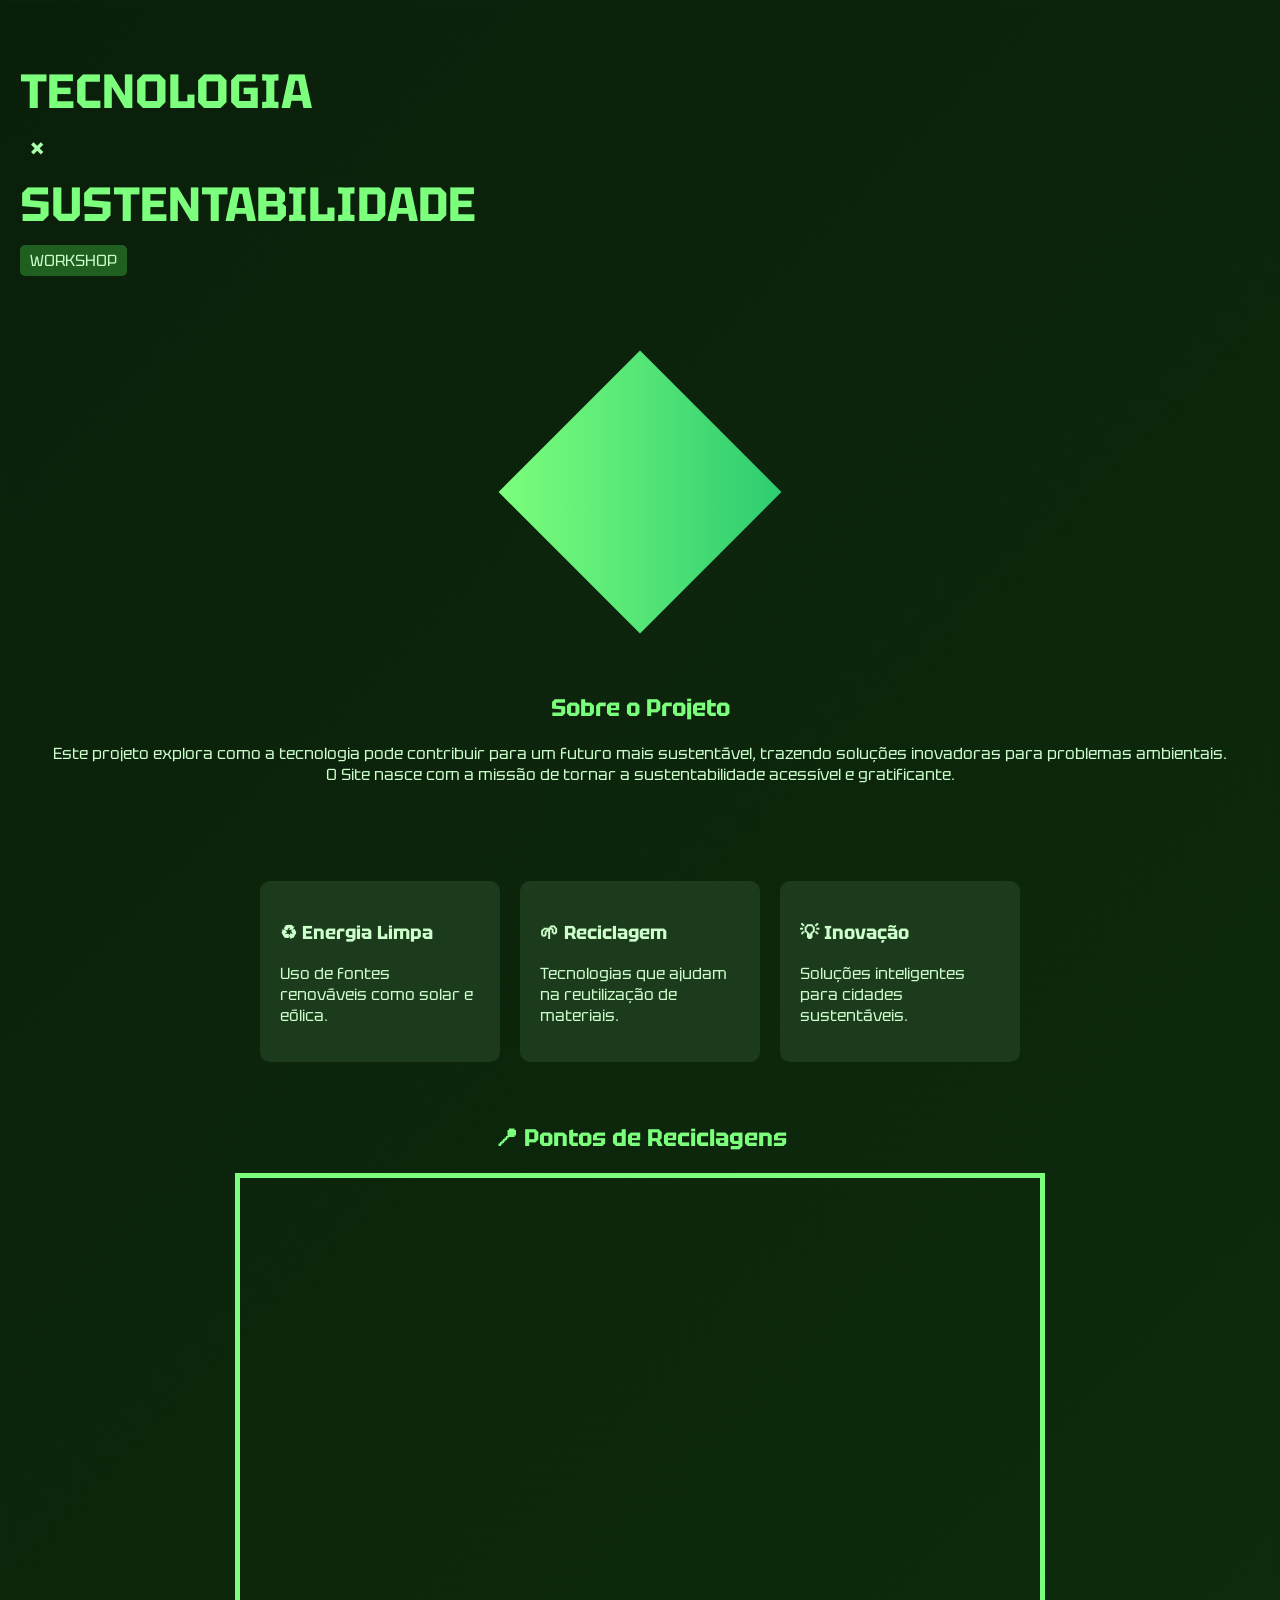
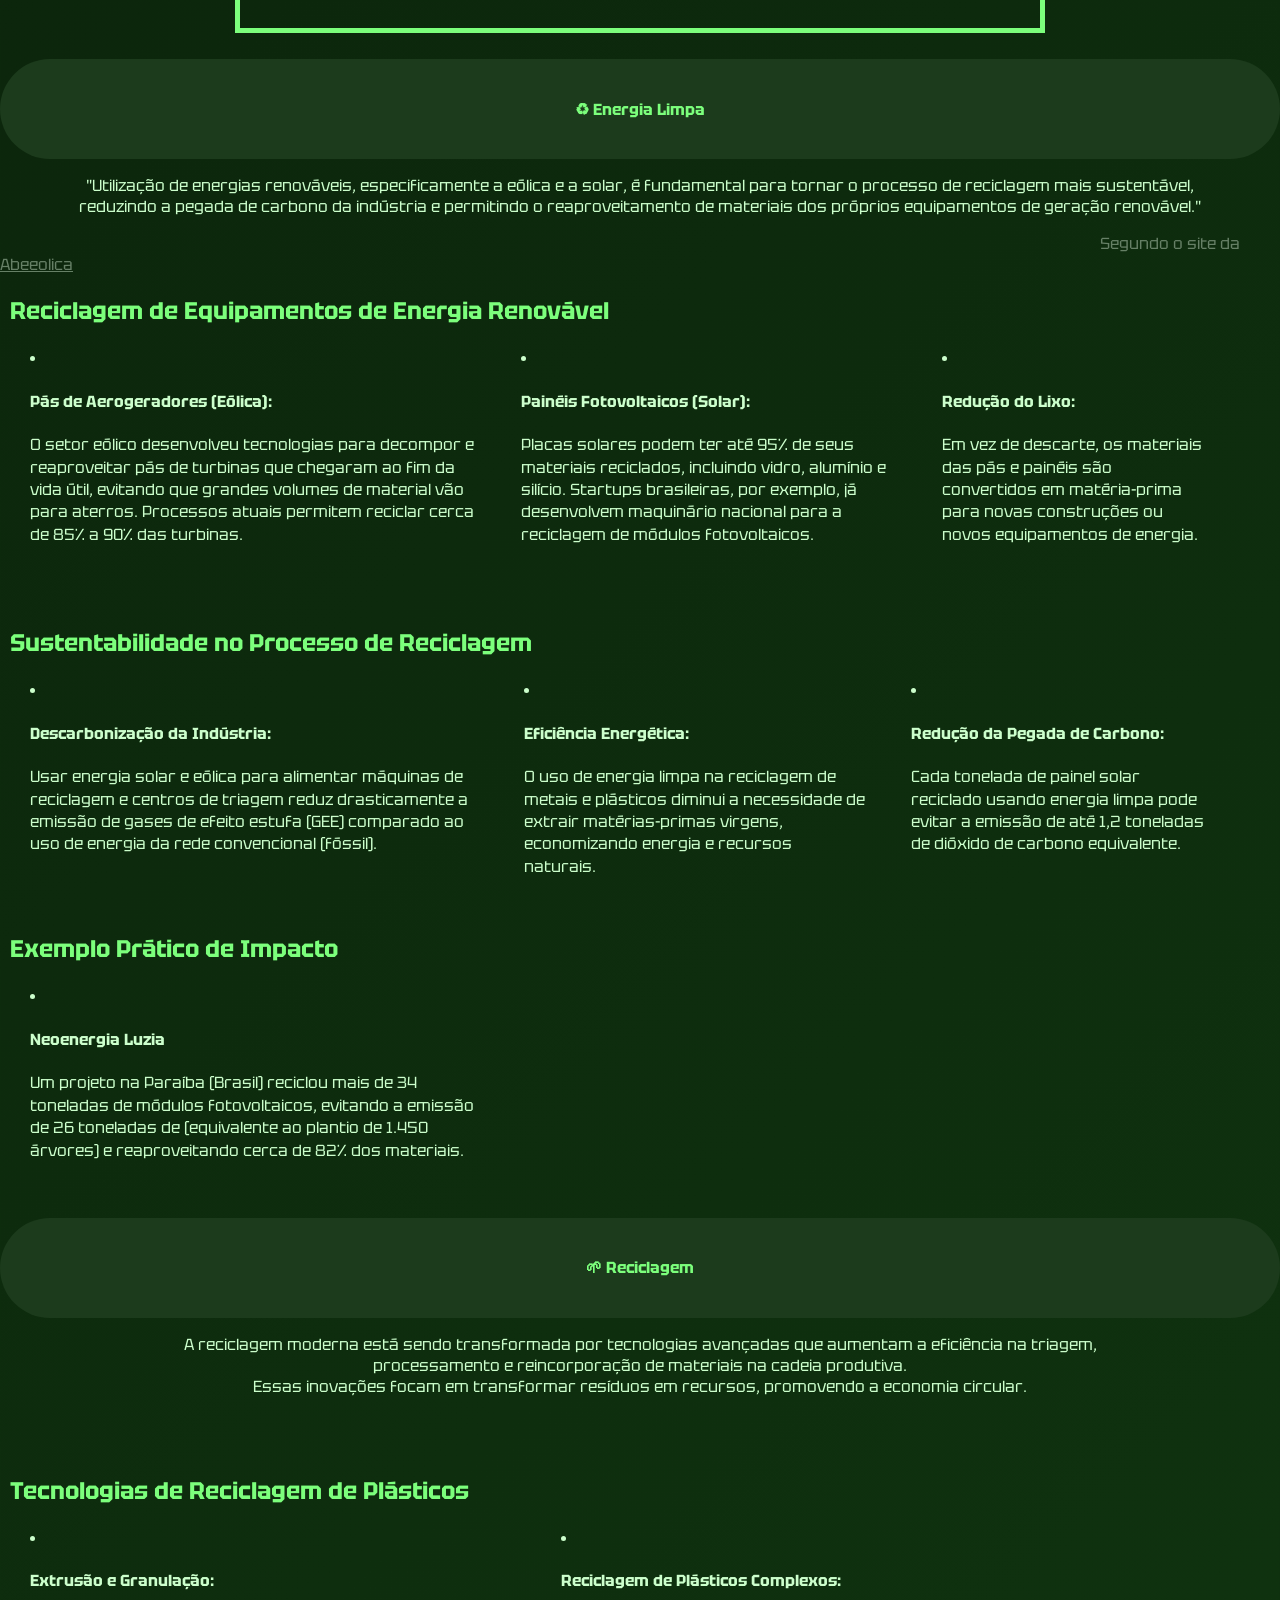
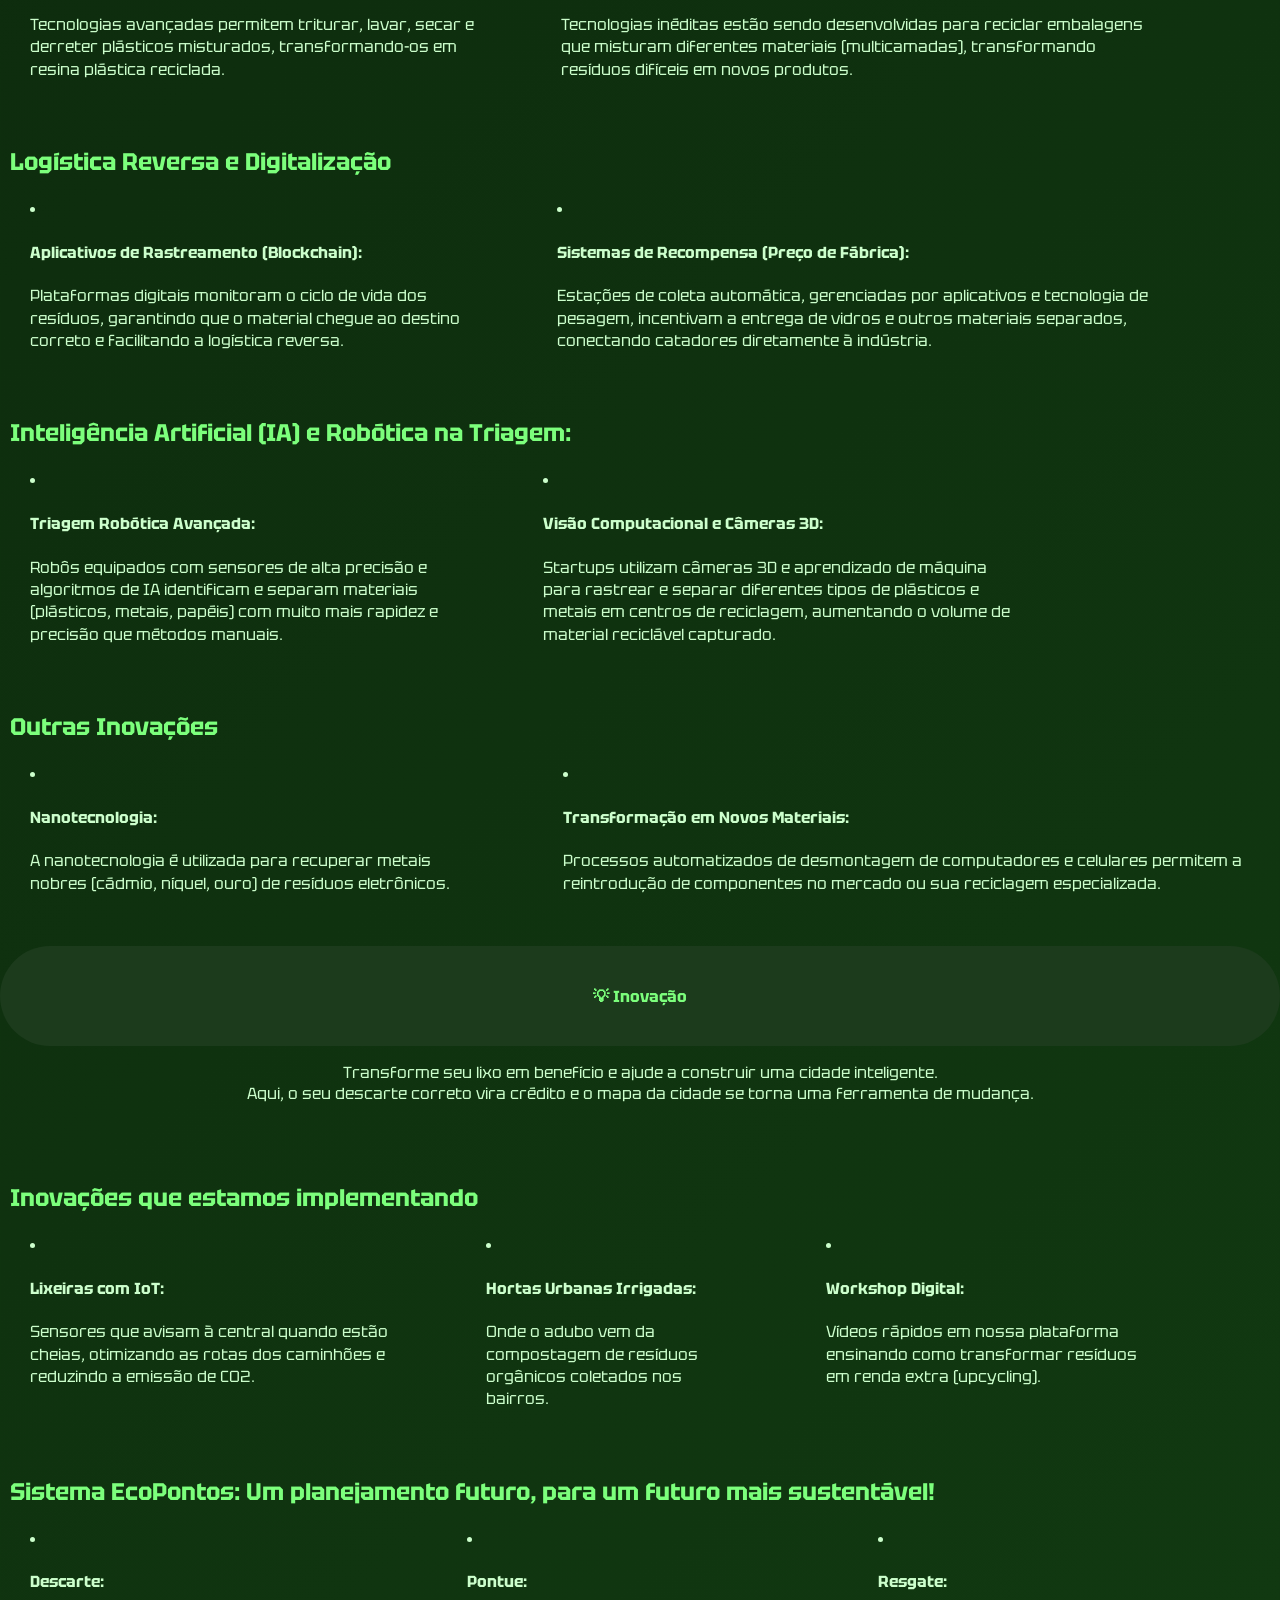
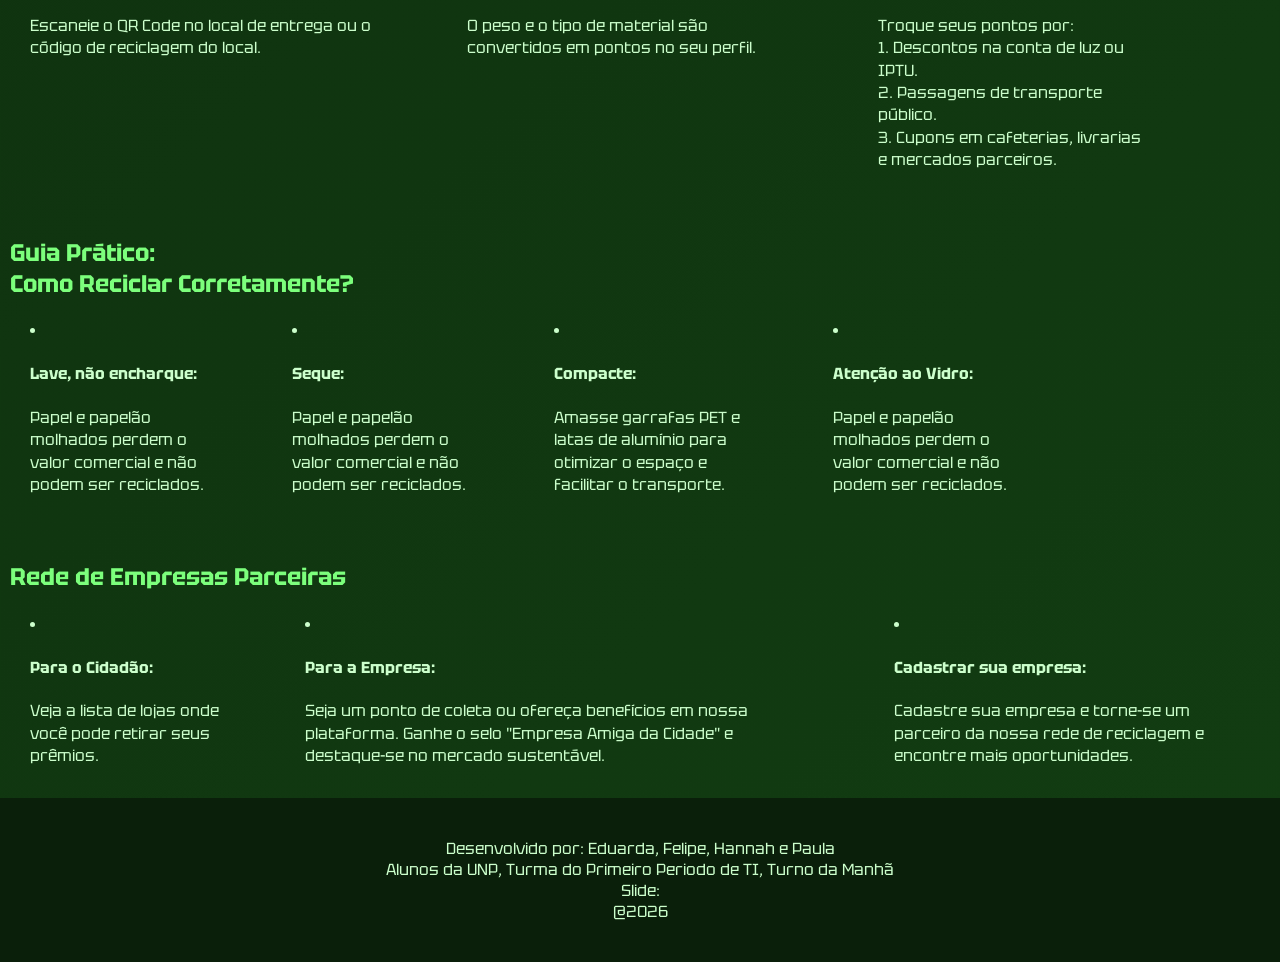
<file: index.html>
<!DOCTYPE html>
<html lang="pt-BR">
<head>
  <meta charset="UTF-8">
  <title>Tecnologia x Sustentabilidade</title>
  <link rel="stylesheet" href="style.css">
  <link rel="icon" type="image/png" sizes="32x32" href="icon.png">
</head>
<body>

  <header>
    <h1>TECNOLOGIA</h1>
    <h2>×</h2>
    <h1>SUSTENTABILIDADE</h1>
    <p class="sub">WORKSHOP</p>
  </header>

  <section class="hero">
    <div class="box"></div>
  </section>

  <section class="content">
    <h2>Sobre o Projeto</h2>
    <p>
      Este projeto explora como a tecnologia pode contribuir para um futuro mais sustentável,
      trazendo soluções inovadoras para problemas ambientais.
      <br>O Site nasce com a missão de tornar a sustentabilidade acessível e gratificante.
    </p>
  </section>

  <section class="cards" >
    <a href="#energia" class="card-link">
    <div class="card">
        <h3>&#9851;&#xFE0E Energia Limpa</h3>
        <p>Uso de fontes renováveis como solar e eólica.</p>
    </div>
    </a>

    <a href="#reciclagem" class="card-link">
    <div class="card">
        <h3>&#127793;&#xFE0E Reciclagem</h3>
        <p>Tecnologias que ajudam na reutilização de materiais.</p>
    </div>
    </a>

    <a href="#inovacao" class="card-link">
    <div class="card">
        <h3>&#128161;&#xFE0E Inovação</h3>
        <p>Soluções inteligentes para cidades sustentáveis.</p>
    </div>
    </a>
  </section>

  <section class="maps">
    <h2>&#128205;&#xFE0E Pontos de Reciclagens</h2>
     <div class="map-responsive" style="text-align:center;">
        <iframe src="https://www.google.com/maps/embed?pb=!1m16!1m12!1m3!1d127036.00470444448!2d-35.29723272188039!3d-5.731116944450441!2m3!1f0!2f0!3f0!3m2!1i1024!2i768!4f13.1!2m1!1smapa%20reciclagem%20em%20natal!5e0!3m2!1spt-BR!2sbr!4v1777664864898!5m2!1spt-BR!2sbr" 
        width="800" 
        height="450" 
        style="border: 5px solid #7CFF7C"
        display="block"
        allowfullscreen=""
        loading="lazy" 
        referrerpolicy="no-referrer-when-downgrade">
        </iframe>
    </div>

  </section>

  <section class="section">
  <section class="energia" id="energia">
    <br>
    <section class="board"><h1>&#9851;&#xFE0E Energia Limpa</h1></section>
    <p>"Utilização de energias renováveis, especificamente a eólica e a solar, é fundamental para tornar o processo de reciclagem mais sustentável, 
    <br>reduzindo a pegada de carbono da indústria e permitindo o reaproveitamento de materiais dos próprios equipamentos de geração renovável."</p>
    <p1>Segundo o site da <a href="https://abeeolica.org.br">Abeeolica</a></p1>
    
     <h2>Reciclagem de Equipamentos de Energia Renovável</h2>
     <ul1>
       <li><h4>Pás de Aerogeradores (Eólica):</h4>O setor eólico desenvolveu tecnologias para decompor e reaproveitar pás de turbinas que chegaram ao fim da vida útil, evitando que grandes volumes de material vão para aterros. Processos atuais permitem reciclar cerca de 85% a 90% das turbinas.</li>
       <li><h4>Painéis Fotovoltaicos (Solar):</h4>Placas solares podem ter até 95% de seus materiais reciclados, incluindo vidro, alumínio e silício. Startups brasileiras, por exemplo, já desenvolvem maquinário nacional para a reciclagem de módulos fotovoltaicos.</li>
       <li><h4>Redução do Lixo:</h4>Em vez de descarte, os materiais das pás e painéis são convertidos em matéria-prima para novas construções ou novos equipamentos de energia.</p></li>
      </ul1>
     <h2>Sustentabilidade no Processo de Reciclagem</h2>
      <ul2>
       <li><h4>Descarbonização da Indústria:</h4>Usar energia solar e eólica para alimentar máquinas de reciclagem e centros de triagem reduz drasticamente a emissão de gases de efeito estufa (GEE) comparado ao uso de energia da rede convencional (fóssil).</li>
       <li><h4>Eficiência Energética:</h4>O uso de energia limpa na reciclagem de metais e plásticos diminui a necessidade de extrair matérias-primas virgens, economizando energia e recursos naturais.</li>
       <li><h4>Redução da Pegada de Carbono:</h4> Cada tonelada de painel solar reciclado usando energia limpa pode evitar a emissão de até 1,2 toneladas de dióxido de carbono equivalente.</p></li>
      </ul2>
     <h2>Exemplo Prático de Impacto</h2>
      <ul3>
       <li><h4>Neoenergia Luzia</h4> Um projeto na Paraíba (Brasil) reciclou mais de 34 toneladas de módulos fotovoltaicos, evitando a emissão de 26 toneladas de 
 (equivalente ao plantio de 1.450 árvores) e reaproveitando cerca de 82% dos materiais.</li>
      </ul3>
 
  </section>

  <section class="reciclagem" id="reciclagem">
    <br>
    <section class="board"><h1>&#127793;&#xFE0E Reciclagem</h1></section>
    <p>A reciclagem moderna está sendo transformada por tecnologias avançadas que aumentam a eficiência na triagem, <br>processamento e reincorporação de materiais na cadeia produtiva.<br>Essas inovações focam em transformar resíduos em recursos, promovendo a economia circular.</p>

    
    <br>
    <br>
     <h2>Tecnologias de Reciclagem de Plásticos</h2> 
      <ul1>
       <li><h4>Extrusão e Granulação:</h4>Tecnologias avançadas permitem triturar, lavar, secar e derreter plásticos misturados, transformando-os em resina plástica reciclada.</li>
       <li><h4>Reciclagem de Plásticos Complexos:</h4> Tecnologias inéditas estão sendo desenvolvidas para reciclar embalagens que misturam diferentes materiais (multicamadas), transformando resíduos difíceis em novos produtos. </li>
     </ul1>
     <h2>Logística Reversa e Digitalização</h2>
      <ul2>
       <li><h4>Aplicativos de Rastreamento (Blockchain):</h4>Plataformas digitais monitoram o ciclo de vida dos resíduos, garantindo que o material chegue ao destino correto e facilitando a logística reversa.</li>
       <li><h4>Sistemas de Recompensa (Preço de Fábrica):</h4>Estações de coleta automática, gerenciadas por aplicativos e tecnologia de pesagem, incentivam a entrega de vidros e outros materiais separados, conectando catadores diretamente à indústria.</li>
      </ul2>
     <h2>Inteligência Artificial (IA) e Robótica na Triagem:</h2>
      <ul3>
       <li><h4>Triagem Robótica Avançada:</h4>Robôs equipados com sensores de alta precisão e algoritmos de IA identificam e separam materiais (plásticos, metais, papéis) com muito mais rapidez e precisão que métodos manuais.</li>
       <li><h4>Visão Computacional e Câmeras 3D:</h4> Startups utilizam câmeras 3D e aprendizado de máquina para rastrear e separar diferentes tipos de plásticos e metais em centros de reciclagem, aumentando o volume de material reciclável capturado.</li>  
    </ul3>
     <h2>Outras Inovações</h2>
      <ul4>
       <li><h4>Nanotecnologia:</h4>  A nanotecnologia é utilizada para recuperar metais nobres (cádmio, níquel, ouro) de resíduos eletrônicos.</li>
       <li><h4>Transformação em Novos Materiais:</h4> Processos automatizados de desmontagem de computadores e celulares permitem a reintrodução de componentes no mercado ou sua reciclagem especializada. </li>  
    </ul4>
  </section>

  <section class="inovacão" id="inovacao">
    <br>
    <section class="board"><h1>&#128161;&#xFE0E Inovação</h1></section>
    <p>Transforme seu lixo em benefício e ajude a construir uma cidade inteligente.
    <br> Aqui, o seu descarte correto vira crédito e o mapa da cidade se torna uma ferramenta de mudança.</p>

    <br>
    <br>
     <h2> Inovações que estamos implementando</h2>
      <ul1>
       <li><h4>Lixeiras com IoT:</h4> Sensores que avisam à central quando estão cheias, otimizando as rotas dos caminhões e reduzindo a emissão de CO2.</li>
       <li><h4>Hortas Urbanas Irrigadas:</h4> Onde o adubo vem da compostagem de resíduos orgânicos coletados nos bairros.</li>
       <li><h4>Workshop Digital:</h4> Vídeos rápidos em nossa plataforma ensinando como transformar resíduos em renda extra (upcycling).</li>
     </ul1>
     <h2>Sistema EcoPontos: Um planejamento futuro, para um futuro mais sustentável!</h2>
      <ul2>
       <li><h4>Descarte:</h4>Escaneie o QR Code no local de entrega ou o código de reciclagem do local.</li>
       <li><h4>Pontue:</h4>O peso e o tipo de material são convertidos em pontos no seu perfil.</li>
       <li><h4>Resgate:</h4>Troque seus pontos por:<br>1. Descontos na conta de luz ou IPTU.<br>2. Passagens de transporte público.<br>3. Cupons em cafeterias, livrarias e mercados parceiros.</li>
     </ul2>
     <h2>Guia Prático:<br>Como Reciclar Corretamente?</h2>
      <ul3>
       <li><h4>Lave, não encharque:</h4>Papel e papelão molhados perdem o valor comercial e não podem ser reciclados.</li>
       <li><h4>Seque:</h4>Papel e papelão molhados perdem o valor comercial e não podem ser reciclados.</li>
       <li><h4>Compacte:</h4>Amasse garrafas PET e latas de alumínio para otimizar o espaço e facilitar o transporte.</li>
       <li><h4>Atenção ao Vidro:</h4>Papel e papelão molhados perdem o valor comercial e não podem ser reciclados.</li>
      </ul3>
      <h2>Rede de Empresas Parceiras</h2>
      <ul4>
       <li><h4>Para o Cidadão:</h4>Veja a lista de lojas onde você pode retirar seus prêmios.</li>
       <li><h4>Para a Empresa:</h4>Seja um ponto de coleta ou ofereça benefícios em nossa plataforma. Ganhe o selo "Empresa Amiga da Cidade" e destaque-se no mercado sustentável.</li>
       <li><h4>Cadastrar sua empresa:</h4>Cadastre sua empresa e torne-se um parceiro da nossa rede de reciclagem e encontre mais oportunidades.</li>
      </ul4>
  </section>
  </section>
  </section>

  <footer>
    <p1>Desenvolvido por: Eduarda, Felipe, Hannah e Paula<br> Alunos da UNP, Turma do Primeiro Periodo de TI, Turno da Manhã</p1>
    <br><p2>Slide:</p2>
    <br><p3>@2026</p3>
  </footer>

</body>
</html>
</file>
<file: style.css>
@import url('https://fonts.googleapis.com/css2?family=Tektur:wght@400..900&display=swap');

html{
  scrollbar-color: #123d12 #0a1f0a;
  scroll-behavior: smooth;
}
body {
  max-width: 100%;
  overflow-x: hidden;
  margin: 0;
  font-family: 'Tektur', sans-serif;
  background: linear-gradient(135deg, #0a1f0a, #123d12);
  color: #ccffcc;
}

/* parte de cima com o título */
header {
  padding: 60px 20px;
  text-align: left;
}

header h1 {
  font-size: 48px;
  margin: 0;
  color: #7CFF7C;
}

header h2 {
  margin: 10px 0;
  margin-left: 10px;
  color: #aaffaa;
}

.sub {
  margin-top: 10px;
  background: #1f5f1f;
  display: inline-block;
  padding: 5px 10px;
  border-radius: 5px;
}

/* parte do meio com o Símbolo */
.hero {
  display: flex;
  justify-content: center;
  margin: 40px 0;
}

.box {
  width: 200px;
  height: 200px;
  background: linear-gradient(45deg, #7CFF7C, #2ecc71);
  transform: rotate(45deg);
}
.box:hover {
  transform: rotate(45deg), scale(1.05);
  box-shadow: 0 0 30px #7CFF7C;
}


/* estrutura central com os textos */
.content {
  padding: 40px;
  text-align: center;
}

.content h2 {
  color: #7CFF7C;
}

/* caixa de texto com suas cores 
(o primeiro cards serve para fazer o espaçamento e centralizar as caixas)
(o segundo é em relação as caixas e suas cores com as animações que eslas tem)
(o terceiro serve para as interações com a caixa)
  */
.cards {
  display: flex;
  justify-content: center;
  gap: 20px;
  padding: 40px;
  a{
    text-decoration: none;
    color: inherit;
  }
}

.card {
  background: #1c3b1c;
  padding: 20px;
  border-radius: 10px;
  width: 200px;
  transition: 0.3s;
}

.card:hover {
  transform: scale(1.05);
  box-shadow: 0 0 15px #7CFF7C;
  cursor: pointer;
}

.card-link:after { /* linha para ser possível ir para a seção sem precisar clicar no texto*/
  content: "";
  position: absolute;
  width: 100%;
  cursor: pointer;
}

/*Pontos de reciclagens*/
.maps h2{
  color: #7CFF7C;
  display: flex;
  justify-content: center !important;
  align-items: center !important;
  width: 100%;
}

/*estrutura do mapa*/
.map-responsive{
  overflow:hidden;

}

/*Título das seções*/
.board{
  display: flex;
  justify-content: center;
  align-items: center;
  height: 100px; 
  background: #1c3b1c;
  border-radius: 50px;
  color: #7CFF7C;
  text-align: center;
}

@keyframes flash-shadow {
  0% {
    box-shadow: 0 0 20px rgba(0, 0, 0, 0.5); /* Start: Visible shadow */
  }
  100% {
    box-shadow: 0 0 15px #7CFF7C;   /* End: Hidden shadow */
  }
}

.board:target {
  animation: flash-shadow 2s ease-out; /* Plays for 2 seconds then stops */
}

/*Formatação das seções*/
.section{
  text-align:left;
  p{
    text-align: center;
  }
  h2{
    color: #7CFF7C;
    margin-left: 10px;
  }
  ul{
    display: grid;
    justify-content: center;
    line-height: 1.4;
    padding: 30px;
    ul1{
      
    }
    ul2{
      
    }
    ul3{
      
    }
    ul4{
      
    }
  }
}

/*parte da energia*/
.energia{
    p1{
      margin-left: 1100px;
      filter: brightness(0.5);
      a{
      color: inherit;
      }
    }

    ul1{
     display: flex;
     line-height: 1.4;
     padding: 30px;
     margin-right: 45px;
     gap: 45px;
     padding-top: 1px;
     padding-bottom: 45px;
    }
    ul2{
     display: flex;
     line-height: 1.4;
     padding: 30px;
     margin-right: 45px;
     gap: 45px;
     padding-top: 1px;
     padding-bottom:35px;
    }
    ul3{
     display: flex;
     line-height: 1.4;
     padding: 30px;
     margin-right: 60%;
     padding-top: 1px;
     padding-bottom:35px;
    }
}

/*parte da reciclagem*/
.reciclagem{
  h2{
    color: #7CFF7C;
    margin-left: 10px;
  }
   ul1{
     display: flex;
     line-height: 1.4;
     padding: 30px;
     margin-right: 100px;
     gap: 85px;
     padding-top: 1px;
     padding-bottom:45px;
    }
    ul2{
     display: flex;
     line-height: 1.4;
     padding: 30px;
     margin-right: 100px;
     gap: 85px;
     padding-top: 1px;
     padding-bottom:45px;
    }
    ul3{
     display: flex;
     line-height: 1.4;
     padding: 30px;
     margin-right: 240px;
     gap: 85px;
     padding-top: 1px;
     padding-bottom:45px;
    }
    ul4{
     display: flex;
     line-height: 1.4;
     padding: 30px;
     margin-right:-8px;
     gap: 85px;
     padding-top: 1px;
    }
}

/*parte da inovação*/
.inovacão{
   ul1{
     display: flex;
     line-height: 1.4;
     padding: 30px;
     margin-right: 100px;
     gap: 85px;
     padding-top: 1px;
     padding-bottom:45px;
    }
    ul2{
     display: flex;
     line-height: 1.4;
     padding: 30px;
     margin-right: 100px;
     gap: 85px;
     padding-top: 1px;
     padding-bottom:45px;
    }
    ul3{
     display: flex;
     line-height: 1.4;
     padding: 30px;
     margin-right: 240px;
     gap: 85px;
     padding-top: 1px;
     padding-bottom:45px;
    }
    ul4{
     display: flex;
     line-height: 1.4;
     padding: 30px;
     margin-right:-8px;
     gap: 85px;
     padding-top: 1px;
    }
}

/* estrutura dos "pés" do código */
footer{
   background: #0a1f0a;
   padding: 40px;
   text-align: center;
}
</file>
